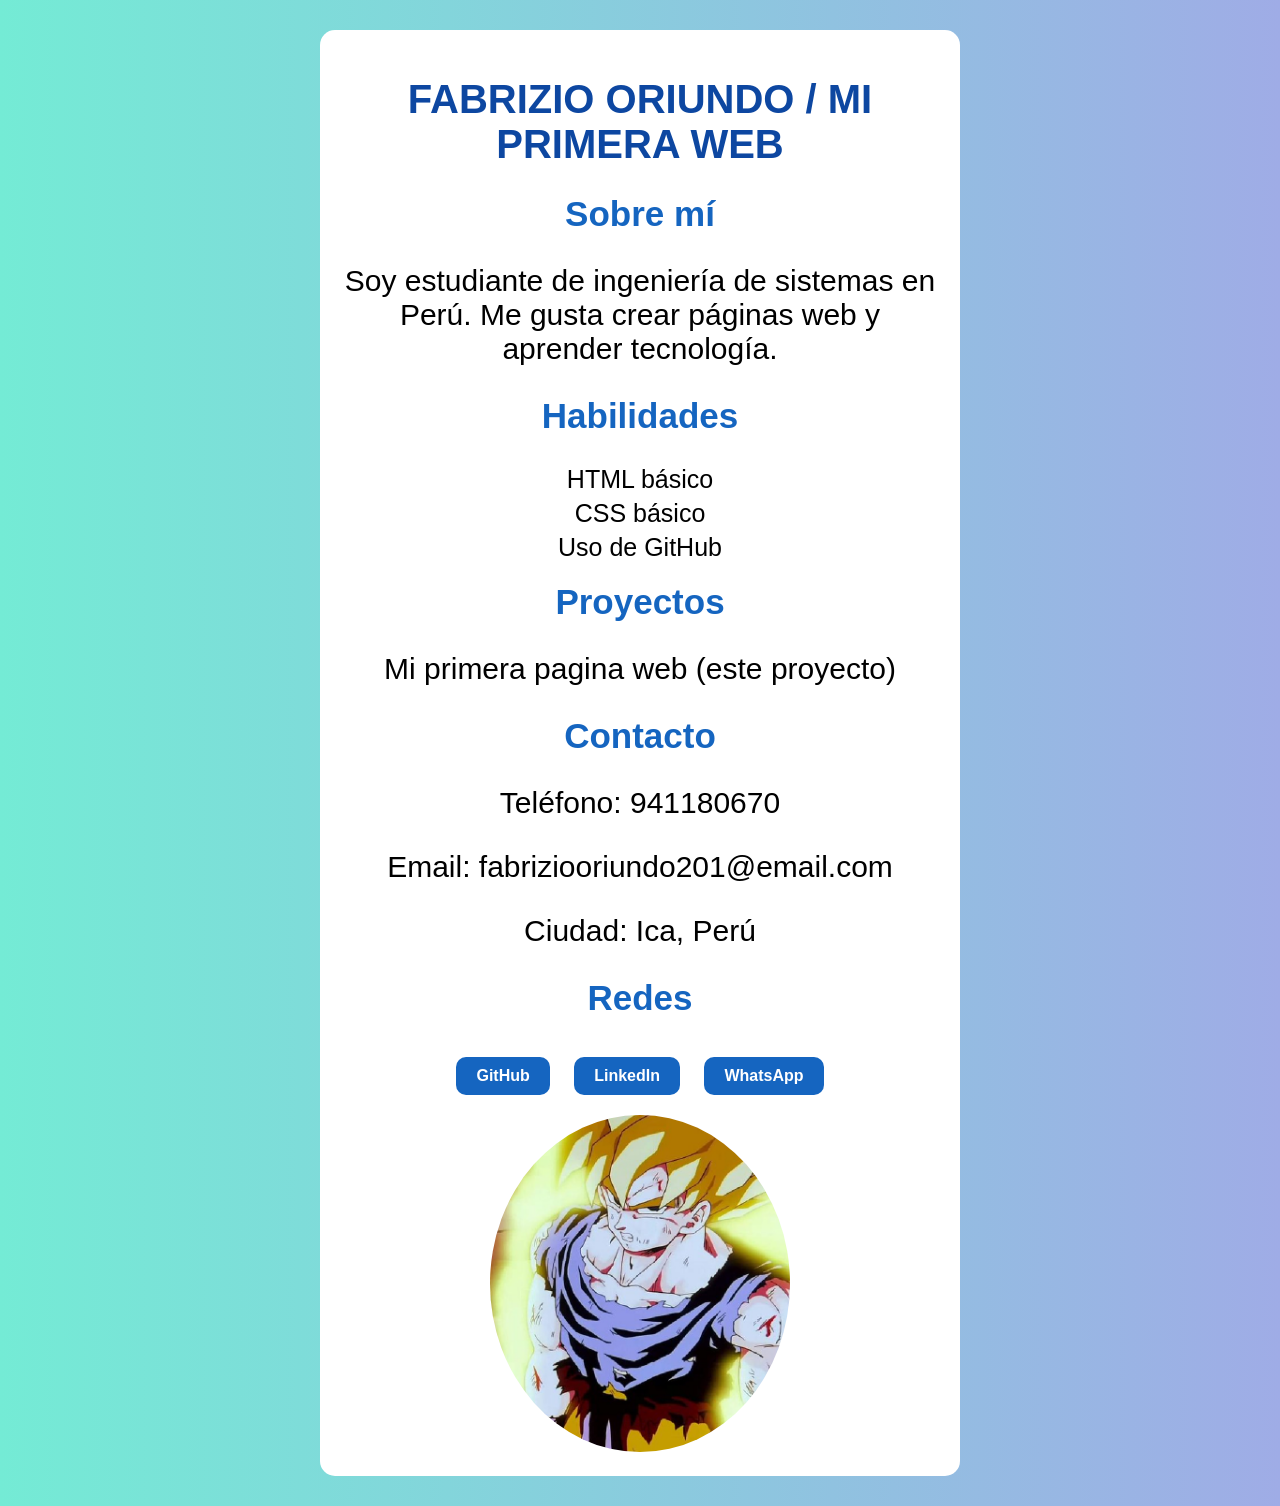
<file: index.html>
<!DOCTYPE html>
<html lang="en">
<head>
    <meta charset="UTF-8">
    <meta name="viewport" content="width=device-width, initial-scale=1.0">
    <title>Mi primera pagina</title>
    <link rel="stylesheet" href="style.css">
    <meta name="viewport" content="width=device-width, initial-scale=1.0">


</head>

<body>

    <div class="container"> 
        <h1>FABRIZIO ORIUNDO / MI PRIMERA WEB</h1>

        <h2>Sobre mí</h2>
        <p>Soy estudiante de ingeniería de sistemas en Perú. Me gusta crear páginas web y aprender tecnología.</p>

        <h2>Habilidades</h2>

        <ul>
            <li>HTML básico</li>
            <li>CSS básico</li>
            <li>Uso de GitHub</li>
        </ul>

        <h2>Proyectos</h2>
            <p>Mi primera pagina web (este proyecto)</p>
        
        <h2>Contacto</h2>
            <p>Teléfono: 941180670</p>
            <p>Email: fabriziooriundo201@email.com</p>
            <p>Ciudad: Ica, Perú</p>

        <h2>Redes</h2>
            <a href="https://github.com/Fabry-fx" class="btn" target="_blank">GitHub</a>
            <a href="#" class="btn">LinkedIn</a>
            <a href="https://wa.me/51941180670" class="btn" target="_blank">WhatsApp</a>

        <img src="photos/goku-ssj.webp" alt="goku">
    </div>

</body>

</html>
</file>
<file: style.css>
body {
    background: linear-gradient(to right, #74ebd5, #9face6);    text-align: center;
    font-family: Arial, sans-serif;
}

.container {
    background-color: white;
    width: 90%;
    max-width: 600px;
    margin:30px auto;
    padding: 20px;
    border-radius: 15px;
    text-align: center;

    box-shadow: 0px 5px 20 px rgba(0,0,0,0.2);
}

h1 {
    color: #0d47a1;
    font-size: 40px;
}

h2 {
    color: #1565c0;
    margin-top: 20px;
    font-size: 35px;
}

p {
    color: black;
    font-size: 30px;
}

img {
    width: 300px;
    border-radius: 50%;
    margin-top: 10px;
}

ul {
    list-style: none;
    padding: 0;
}

li {
    font-size: 25px;
    margin: 5px;
}


@media (max-width: 600px) {
    h1 {
        font-size: 28px;
    }
    
    p {
        font-size: 16px;
    }

    img {
        width: 120px;
    }
}


.btn {
    display: inline-block;
    margin: 10px;
    padding: 10px 20px;
    background-color: #1565c0;
    color: white;
    text-decoration: none;
    border-radius: 10px;
    font-weight: bold;
}

.btn:hover {
    background-color: #0d47a1;
}
</file>
